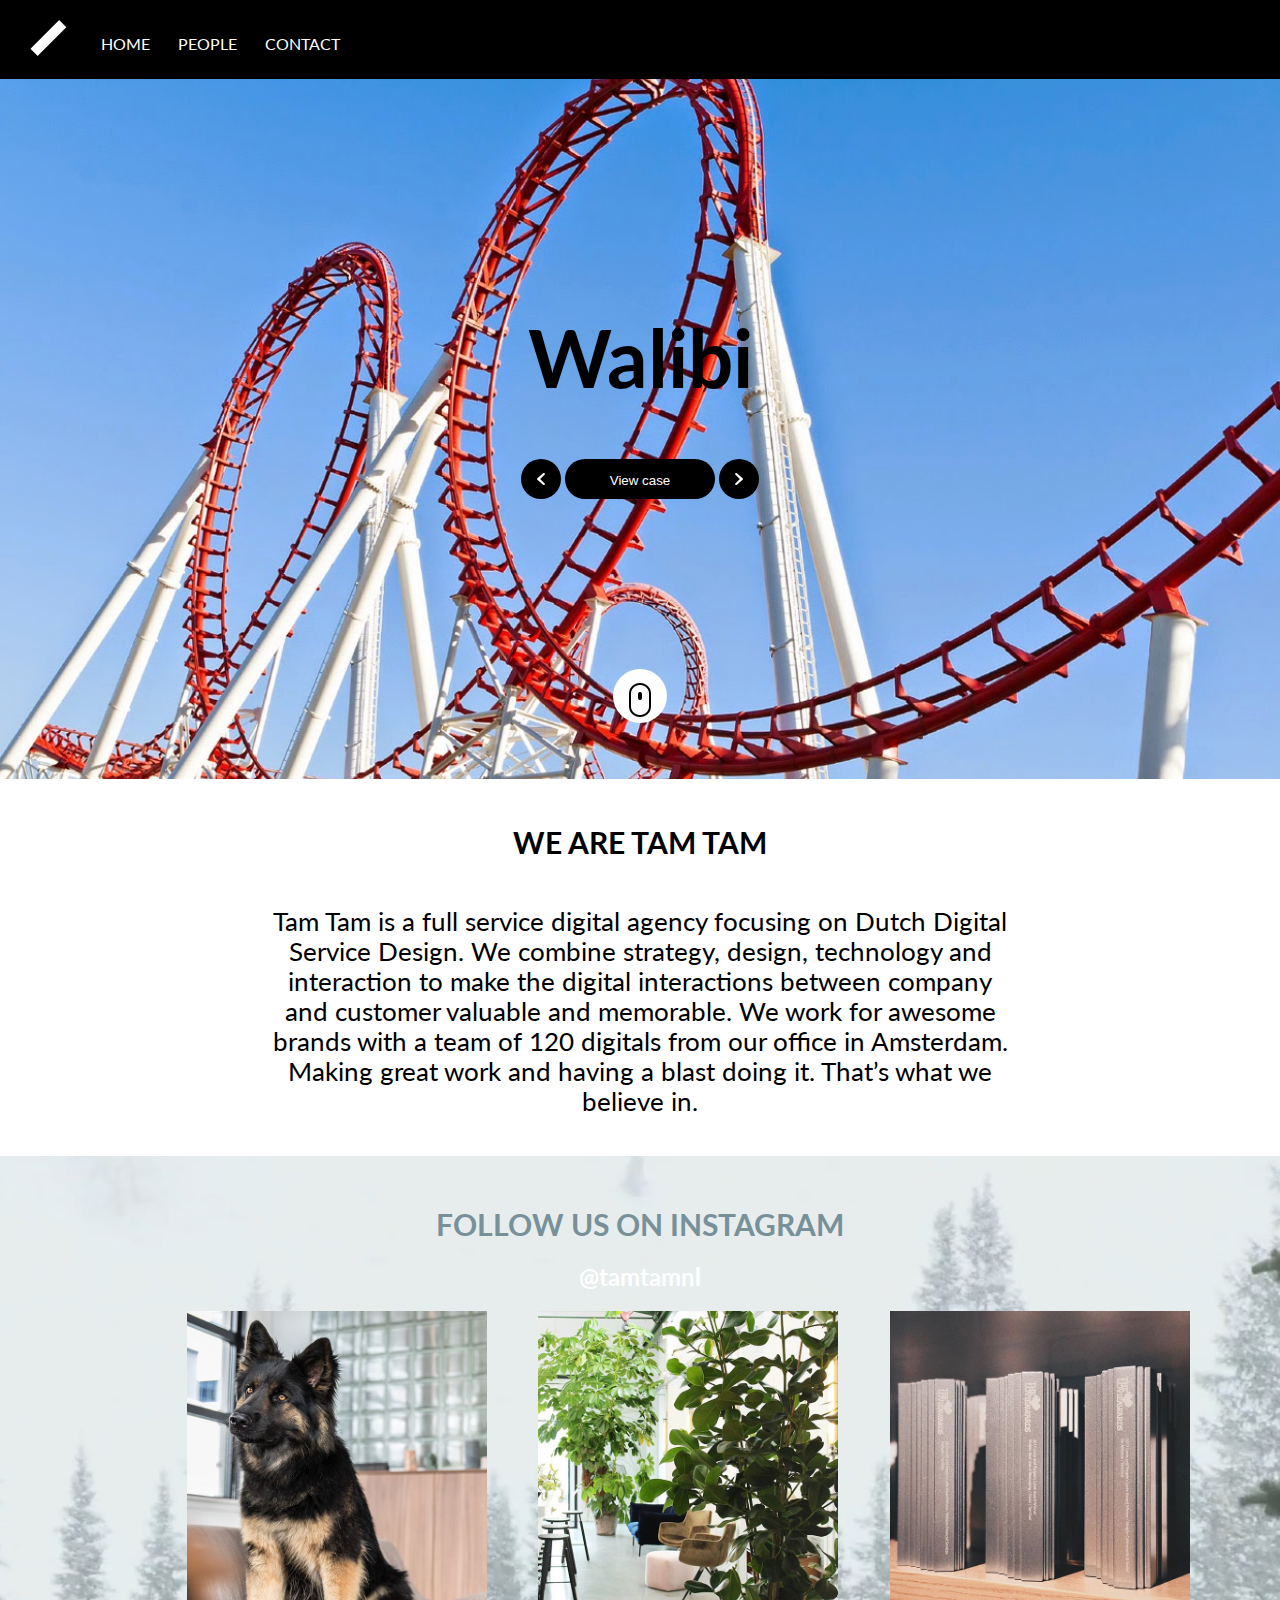
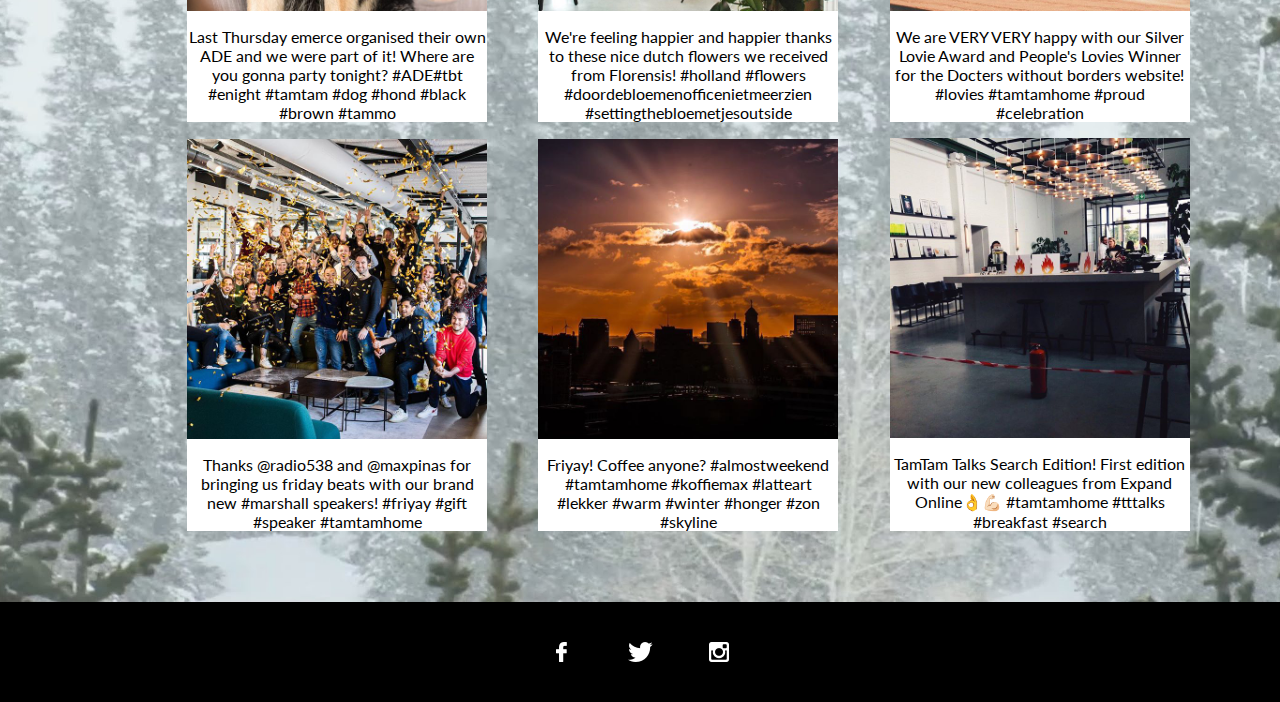
<file: blendid-master/public/index.html>
<!doctype html>
<html>
  <head>
    <meta charset="utf-8">
    <title>{TamTam Case - Ali Musharuf}</title>
    <link rel="stylesheet" href="stylesheets/app.css"> 
    <link href='http://fonts.googleapis.com/css?family=Lato:400,700' rel='stylesheet' type='text/css'>
    
    <link rel="stylesheet" href="stylesheets/app.css"> 
    
    <meta name="viewport" content="width=device-width, initial-scale=1">
   
    <!-- Generate using http://realfavicongenerator.net/ -->


    
  </head>
  <body>
    
<header>
  <div class="container">
    <div class="navbar-full">
      <div class="topnav" id="myTopnav">     
        <div id="branding">
          <img src="images/logo-stripe.png">
        </div> 
        <div class="navlinks">
        <nav>
          <a href="index.html">Home</a>
          <a href="people.html">People</a>
          <a href="contact.html">Contact</a>
          <a href="javascript:void(0);" class="icon" style="width:40px; height:40px;" onclick="myFunction()"><img src="images/menu.png"></a>
        </nav>
        </div>
      </div>
    </div>
  </div>
</header>


    
<section id="showcase">
  <div class="container">
    <div class="title">
      <h1>Walibi</h1>
    </div>
      <button class="button button-arrowleft"><p><img src="images/arrow-left.png"></p></button>
      <button class="button button-viewcase"><p>View case</p></button>                  
      <button class="button button-arrowright"><p><img src="images/arrow-right.png"></p></button>
  </div>
    <div class="parentmousebutton">
      <div class="container">
        <button class="buttonbottum button-mouseclick"><p><img src="images/mouse.png"></p></button>
      </div>
    </div>
</section>


    
<section id="intro">
  <div class="container">
    <h1>WE ARE TAM TAM</h1>
      <p>Tam Tam is a full service digital agency focusing on Dutch Digital Service Design. We combine strategy, design, technology and interaction to make the digital interactions between company and customer valuable and memorable. We work for awesome brands with a team of 120 digitals from our office in Amsterdam. Making great work and having a blast doing it. That’s what we believe in. </p>
  </div>
</section>


    
<section id="instagram">
  <div class="instafeed">
    <h1>FOLLOW US ON INSTAGRAM</h1>
    <h2>@tamtamnl</h2>
    <div class="row">
      <div class="center">
        <div class="column">
          <div class="content">
            <img src="images/T1.jpg">
            <p>Last Thursday emerce organised their own ADE and we were part of it! Where are you gonna party tonight? #ADE#tbt #enight #tamtam #dog #hond #black #brown #tammo</p>
          </div>
        </div>
        <div class="column">
          <div class="content">
            <img src="images/T2.jpg">
            <p>We're feeling happier and happier thanks to these nice dutch flowers we received from Florensis! #holland #flowers #doordebloemenofficenietmeerzien #settingthebloemetjesoutside</p>
          </div>
        </div>
        <div class="column">
          <div class="content">
            <img src="images/T3.jpg">
            <p>We are VERY VERY happy with our Silver Lovie Award and People's Lovies Winner for the Docters without borders website! #lovies #tamtamhome #proud #celebration</p>
          </div>
        </div>
      <div class="column">
        <div class="content">
          <img src="images/T4.jpg">
          <p>Thanks @radio538 and @maxpinas for bringing us friday beats with our brand new #marshall speakers! #friyay #gift #speaker #tamtamhome</p>
        </div>
      </div>
      <div class="column">
        <div class="content">
          <img src="images/T5.jpg">
          <p>Friyay! Coffee anyone? #almostweekend #tamtamhome #koffiemax #latteart #lekker #warm #winter #honger #zon #skyline</p>
        </div>
      </div>
      <div class="column">
        <div class="content">
          <img src="images/T6.jpg">
          <p>TamTam Talks Search Edition! First edition with our new colleagues from Expand Online👌💪🏻 #tamtamhome #tttalks #breakfast #search</p>
        </div>
      </div>
    </div>
    </div>        
  </div>
</section>

    
    
    

    
<footer>
  <a href="https://www.facebook.com/tamtamnl/?ref=br_rs"><img src="images/facebook.png"></a>
  <a href="https://twitter.com/TamTamNL"><img src="images/twitter.png"></a>
  <a href="https://www.instagram.com/tamtamnl/"><img src="images/instagram.png"></a>      
</footer>


    
  <script>function myFunction() {
      var x = document.getElementById("myTopnav");
      if (x.className === "topnav") {
          x.className += " responsive";
      } else {
          x.className = "topnav";
      }
  }</script>

 </body> 
</html>
</file>
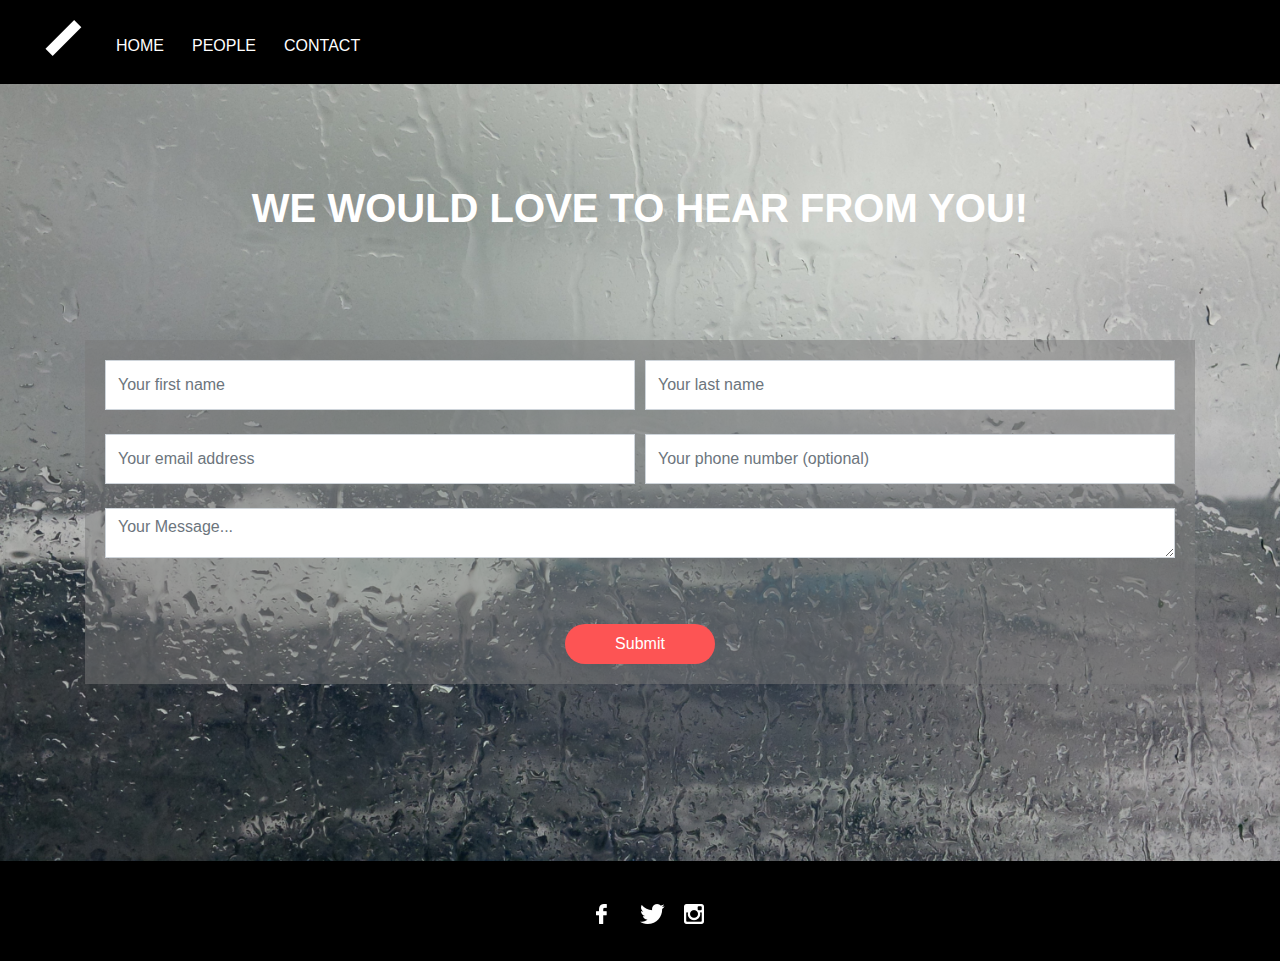
<file: blendid-master/public/contact.html>
<!doctype html>
<html>
  <head>
    <meta charset="utf-8">
    <title>{TamTam Case - Ali Musharuf}</title>
    <link rel="stylesheet" href="stylesheets/app.css"> 
    <link href='http://fonts.googleapis.com/css?family=Lato:400,700' rel='stylesheet' type='text/css'>
    
  <link rel="stylesheet" href="https://maxcdn.bootstrapcdn.com/bootstrap/4.0.0/css/bootstrap.min.css" integrity="sha384-Gn5384xqQ1aoWXA+058RXPxPg6fy4IWvTNh0E263XmFcJlSAwiGgFAW/dAiS6JXm" crossorigin="anonymous">

    <meta name="viewport" content="width=device-width, initial-scale=1">
   
    <!-- Generate using http://realfavicongenerator.net/ -->


    
  </head>
  <body>
     
    <header>
      <div class="container">
        <div class="navbar-full">
          <div class="topnav" id="myTopnav">     
            <div id="branding">
              <img src="images/logo-stripe.png">
            </div> 
            <div class="navlinks">
            <nav>
              <a href="index.html" class="current">Home</a>
              <a href="people.html">People</a>
              <a href="contact.html">Contact</a>
              <a href="javascript:void(0);" class="icon" style="width:40px; height:40px;" onclick="myFunction()"><img src="images/menu.png"></a>
          </nav>
        </div>
        </div>
      </div>
      </div>
    </header>
    

    
    

    
    

    
    
    
    
  <section id="main">
      <div class="container center_div">
        <div class="contact_title">
        <h1>WE WOULD LOVE TO HEAR FROM YOU!</h1>
          <div class="pattern-bg">        
            <form class="needs-validation" novalidate>
              <div class="form-row">
                <div class="col-sm-6 col-sm-offset-6">
                  <input type="text" class="form-control" id="validationCustom01" placeholder="Your first name" required>
                  <div class="valid-feedback">
                    Looks good!
                  </div>
                  <div class="invalid-feedback">
                      We need your last name.
                  </div>
                </div>
                <div class="col-sm-6 col-sm-offset-6">
                  <input type="text" class="form-control" id="validationCustom02" placeholder="Your last name" required>
                  <div class="valid-feedback">
                    Looks good!
                  </div>
                  <div class="invalid-feedback">
                    We need your last name.
                  </div>
                </div>
              </div>
              </br>

              <div class="form-row">
                  <div class="col-sm-6 col-sm-offset-6">
                  <input type="email" class="form-control" id="validationCustom03" placeholder="Your email address" required>
                  <div class="invalid-feedback">
                    Please use a valid e-mail address.
                  </div>
                </div>
                <div class="col-sm-6 col-sm-offset-6">
                  <input type="text" class="form-control" id="validationCustom04" placeholder="Your phone number (optional)">
                </div>
              </div> </br>

              <div class="form-row">
                <div class="col-sm-12">
                  <div class="textarea-message form-group">
                    <textarea id="message" class="textarea-message form-control" placeholder="Your Message..." rows="5" required></textarea>
                      <div class="invalid-feedback">
                        Sorry, your message can't be empty.
                      </div>
                  </div>
                </div> 
              </div>

              <div class="text-center">      
                <button type="submit" class="button button-submit">Submit</button>
              </div>    
          </form>
  </section>


    
    <footer>
      <a href="https://www.facebook.com/tamtamnl/?ref=br_rs"><img src="images/facebook.png"></a>
      <a href="https://twitter.com/TamTamNL"><img src="images/twitter.png"></a>
      <a href="https://www.instagram.com/tamtamnl/"><img src="images/instagram.png"></a>      
    </footer>
    

    
  <script>function myFunction() {
      var x = document.getElementById("myTopnav");
      if (x.className === "topnav") {
          x.className += " responsive";
      } else {
          x.className = "topnav";
      }
  }</script>

  <script>
      // if there are invalid fields
      (function() {
        'use strict';
        window.addEventListener('load', function() {
          // Fetch all the forms we want to apply custom Bootstrap validation styles to
          var forms = document.getElementsByClassName('needs-validation');
          // Loop over them and prevent submission
          var validation = Array.prototype.filter.call(forms, function(form) {
            form.addEventListener('submit', function(event) {
              if (form.checkValidity() === false) {
                event.preventDefault();
                event.stopPropagation();
              }
              form.classList.add('was-validated');
            }, false);
          });
        }, false);
      })();
      </script>

 </body> 
</html>
</file>
<file: blendid-master/public/stylesheets/app.css>
body {
  font-family: 'Lato', sans-serif; }

body {
  font: 'Lato',sans-serif;
  padding: 0;
  margin: 0;
  background-color: white; }

/* Global */
.container {
  width: 100%;
  overflow: hidden; }

.button_1 {
  height: 38px;
  background: #FD5454;
  border: 0;
  padding-left: 20px;
  padding-right: 20px;
  color: white; }

/* Styling for the header/navbar */
header {
  background: black;
  color: #ffffff;
  padding-top: 20px;
  min-height: 50px;
  overflow: hidden; }

header #branding {
  float: left;
  margin-right: 20px;
  margin-left: 30px; }

header .highlight, header .current a {
  color: #ffffff;
  font-weight: bold; }

/* Style the links inside the navigation bar */
.topnav a {
  float: left;
  display: block;
  text-align: center !important;
  padding: 14px 14px;
  margin-bottom: 12px;
  text-decoration: none !important;
  text-transform: uppercase;
  font-size: 16px;
  color: #ffffff; }

.topnav a:hover {
  color: #FD5454;
  text-transform: uppercase; }

/* Hide the link that should open and close the topnav on small screens */
.topnav .icon {
  display: none;
  top: 10px;
  position: absolute; }

/* Styling for the showcase */
#showcase {
  background-image: url("../images/rollercoaster.jpg");
  background-repeat: no-repeat;
  background-size: cover;
  background-position: center;
  text-align: center;
  height: 700px; }

.container {
  text-align: center;
  vertical-align: middle;
  display: inline-block; }

.title {
  font-size: 40px;
  margin-top: 230px;
  text-align: center;
  font-weight: bold; }

.button {
  background-color: black;
  display: inline-block;
  color: white;
  text-decoration: none;
  border: none;
  text-align: center;
  vertical-align: middle;
  height: 100%; }

.button-arrowleft {
  border-radius: 70%;
  height: 40px;
  width: 40px; }

.button-arrowright {
  border-radius: 70%;
  height: 40px;
  width: 40px; }

.button-viewcase {
  width: 150px;
  border-radius: 40px;
  height: 40px; }

.button:hover {
  background-color: #FD5454; }

#parentmousebutton {
  position: relative; }

.buttonbottum {
  background-color: white;
  border: none;
  height: 54px;
  width: 54px;
  position: relative;
  margin-top: 170px;
  text-align: center;
  border-radius: 70%; }

.buttonbottum:hover {
  background-color: #FD5454; }

/* Styling for the intro */
#intro {
  padding: 15px;
  color: #000000;
  background: #ffffff;
  height: auto;
  display: inline-block; }
  #intro h1 {
    padding-top: 10px;
    text-align: center;
    font-size: 30px;
    font-weight: bold; }
  #intro p {
    text-align: center;
    padding-top: 20px;
    word-wrap: break-word; }

/* Styling for the instafeed */
.instafeed {
  background-image: url("../images/insta-wallpaper.jpg");
  background-repeat: no-repeat;
  background-size: cover;
  background-position: center;
  text-align: center;
  padding-top: 30px;
  padding-bottom: 55px; }
  .instafeed h1 {
    font-size: 30px;
    font-weight: bold;
    color: #789199; }
  .instafeed h2 {
    font-size: 24px;
    color: white; }
  .instafeed img {
    width: 300px;
    height: 300px;
    display: block; }

.row {
  display: -webkit-box;
  display: -ms-flexbox;
  display: flex;
  -ms-flex-wrap: wrap;
      flex-wrap: wrap;
  text-align: center;
  -ms-flex-line-pack: center;
      align-content: center; }

.row > .column {
  padding: 10px; }

.row:after {
  display: inline-block;
  clear: both; }

.column {
  text-align: center;
  -ms-flex-line-pack: center;
      align-content: center;
  position: relative;
  width: 300px;
  display: inline-block;
  max-inline-size: 1024px;
  margin-left: 4.5em;
  box-sizing: border-box; }

.content {
  background-color: white;
  width: 300px; }

/* Styling for the contact page */
#main {
  background-image: url("../images/contact-bkg.jpg");
  background-repeat: no-repeat;
  background-size: cover;
  background-position: center;
  text-align: center;
  min-height: 777px;
  padding-top: 100px; }

.contact_title h1 {
  font-size: 40px;
  padding-bottom: 100px;
  color: white;
  font-weight: bold; }

.contact-us {
  padding: 5px;
  border-radius: 0 !important; }

.form-group {
  margin-bottom: 25px;
  border-radius: 0 !important; }

.form-control {
  border: 2px solid transparent;
  height: 50px;
  border-radius: 2px;
  border-radius: 0 !important; }

.form-control:focus {
  border-color: #171717;
  border-radius: 0 !important;
  font-weight: bold;
  -webkit-text-decoration-color: black;
          text-decoration-color: black; }

.form-control:focus {
  border-radius: 0 !important;
  font-weight: bold; }

.pattern-bg {
  background-color: rgba(121, 121, 121, 0.5);
  padding-top: 20px;
  padding-bottom: 20px;
  padding-right: 20px;
  padding-left: 20px; }

.invalid-feedback, .valid-feedback {
  font-weight: bold;
  background-color: #555D60; }

.button-submit {
  background-color: #FD5454;
  width: 150px;
  border-radius: 40px;
  height: 40px;
  margin-top: 50px; }

/* Styling for the footer*/
footer {
  background-color: #000000;
  text-align: center;
  height: 100px; }
  footer a {
    width: 35px;
    height: 35px;
    padding: 0 20px 0 20px;
    display: inline-block;
    margin-top: 40px; }

/* MEDIA QUERIES */
/* HEADER & NAVBAR */
@media screen and (max-width: 768px) {
  header #branding {
    display: block;
    text-align: center;
    left: 47%;
    margin-right: 0px;
    margin-left: 0px;
    position: absolute;
    top: 2%; }
  .navlinks {
    margin-top: 50px;
    text-align: center !important; } }

/* Show the link that contains should open and close the topnav (.icon) */
@media screen and (max-width: 768px) {
  .topnav a:not(:last-child) {
    display: none;
    border-top-color: white; }
  .topnav a.icon {
    float: left;
    display: block;
    top: 10px; } }

/* The "responsive" class is added to the topnav with JavaScript when the user clicks on the icon. */
@media screen and (max-width: 768px) {
  .topnav.responsive a.icon {
    position: absolute;
    top: 3px;
    width: 25px;
    height: 25px; }
  .topnav.responsive a {
    float: none;
    display: block; } }

/* SHOWCASE */
@media screen and (min-width: 360px) {
  #showcase {
    height: 650px; }
  .title {
    left: 40%; } }

@media screen and (min-width: 768px) {
  #showcase {
    height: 650px; } }

@media screen and (min-width: 1024px) {
  #showcase {
    height: 700px; } }

/* INTRO */
@media screen and (min-width: 320px) {
  #intro p {
    font-size: 1em;
    margin-left: 50px;
    margin-right: 50px; } }

@media screen and (min-width: 768px) {
  #intro p {
    font-size: 1.4em;
    margin-left: 80px;
    margin-right: 80px; } }

@media screen and (min-width: 1024px) {
  #intro p {
    font-size: 1.6em;
    margin-left: 250px;
    margin-right: 250px; } }

/* INSTAFEED */
@media screen and (max-width: 340px) {
  .column {
    width: 68%;
    margin-right: 0px;
    margin-left: 10px; } }

@media screen and (max-width: 1023px) {
  .column {
    margin-right: 0px;
    margin-left: 10px; } }

@media screen and (min-width: 1024px) {
  .column {
    width: 21.5%; } }

/* CONTACT PAGE - EMPTY ATM  */
/* FOOTER - EMPTY ATM */
/*# sourceMappingURL=[data-uri] */

/*# sourceMappingURL=[data-uri] */
</file>
